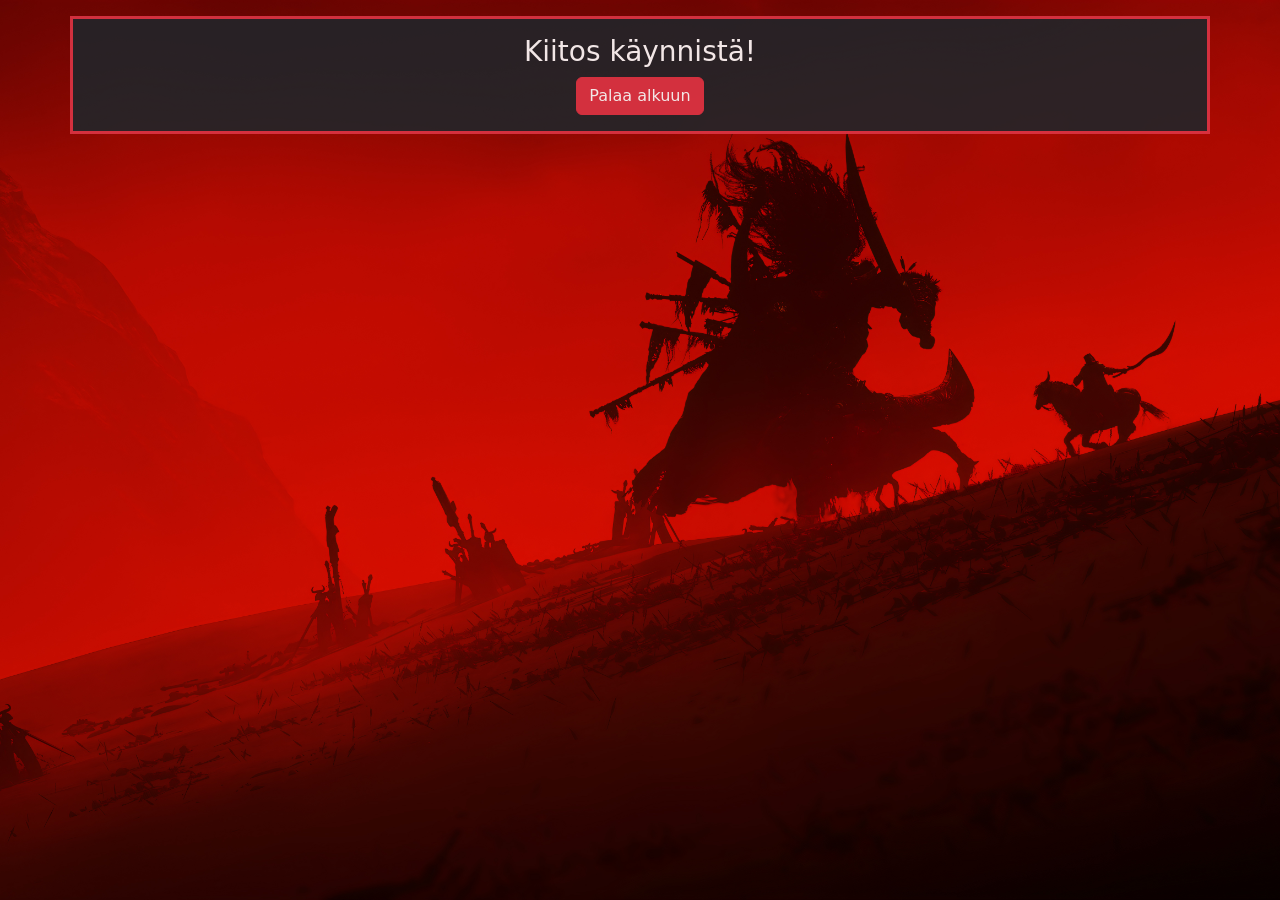
<file: index2.html>
<!doctype html>
<html lang="en">
  <head>
    <meta charset="UTF-8" />
    <meta name="viewport" content="width=device-width, initial-scale=1.0" />
    <title>Document</title>
    <link
      href="https://cdn.jsdelivr.net/npm/bootstrap@5.3.8/dist/css/bootstrap.min.css"
      rel="stylesheet"
      integrity="sha384-sRIl4kxILFvY47J16cr9ZwB07vP4J8+LH7qKQnuqkuIAvNWLzeN8tE5YBujZqJLB"
      crossorigin="anonymous"
    />
    <link rel="stylesheet" href="style.css" />
  </head>
  <body class="bg-black">
    <div
      id="container"
      class="mt-3 mb-3 p-3 container-sm text-center bg-dark text-white border border-3 border-danger"
    >
      <h3>Kiitos käynnistä!</h3>
      <form action="index.html">
        <button type="submit" class="btn btn-danger">Palaa alkuun</button>
      </form>
    </div>
  </body>
</html>
</file>
<file: style.css>
body{
    background-image: url("./1246524.jpg");
    background-repeat: no-repeat;
    background-position: center;
    background-attachment: fixed;
    background-size: cover;
    background-blend-mode: lighten;
}

#container{
    opacity: 0.90;
}
</file>
